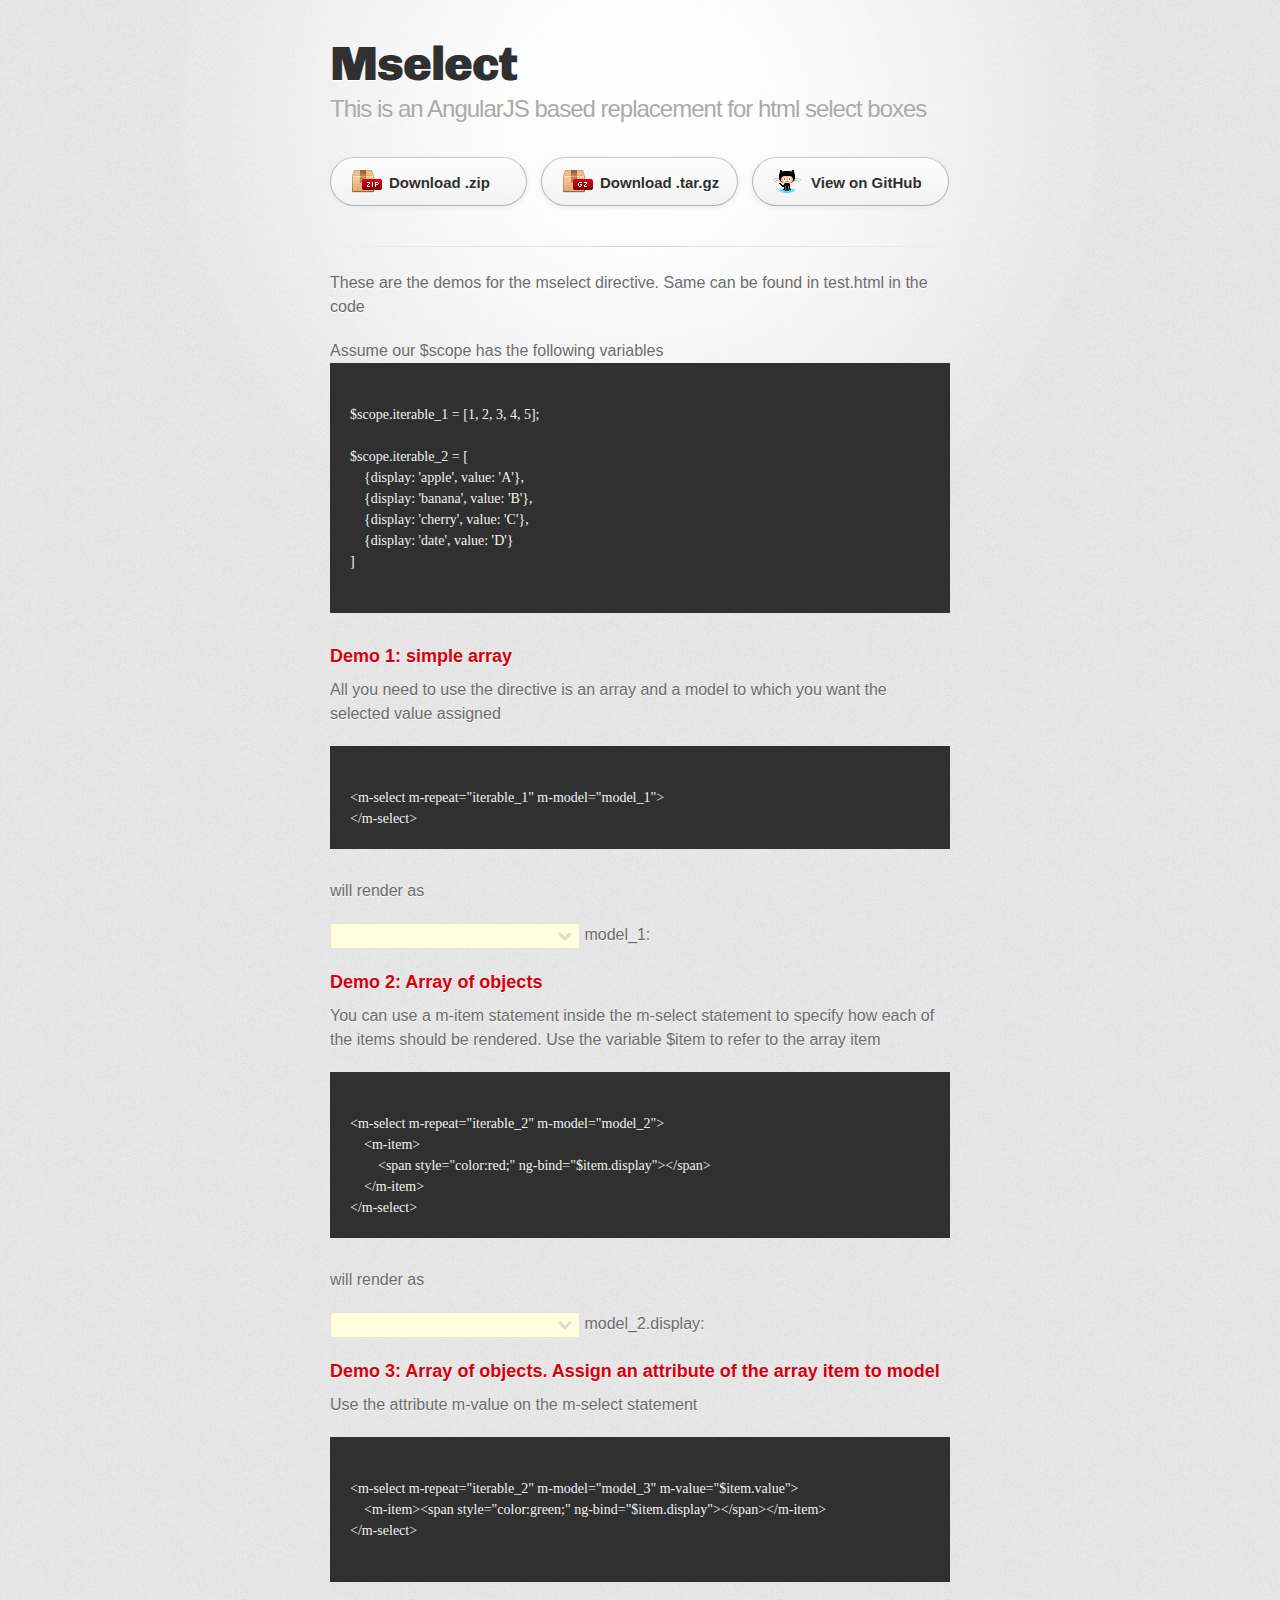
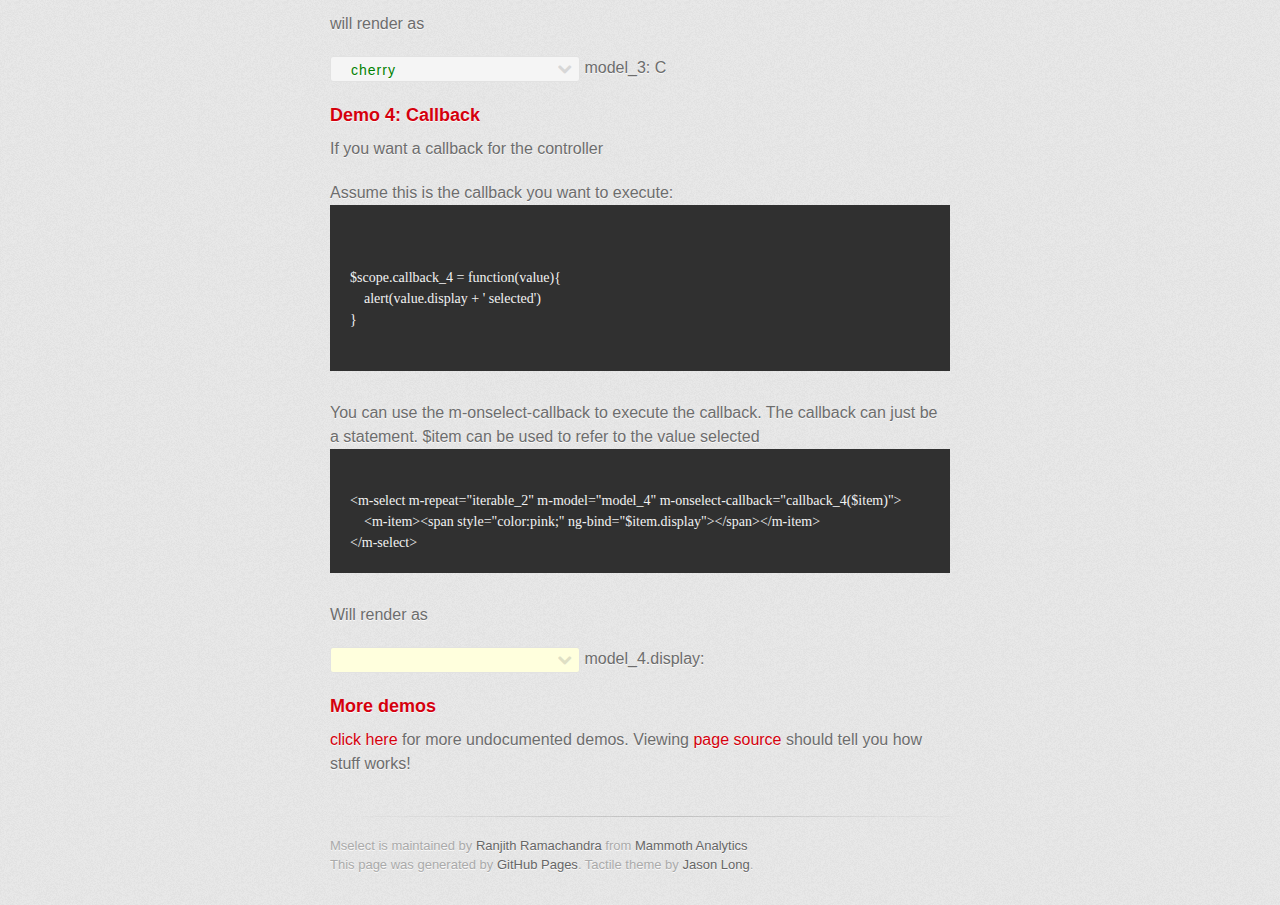
<file: index.html>
<!DOCTYPE html>
<html>
    <head>
        <meta charset='utf-8'>
        <meta http-equiv="X-UA-Compatible" content="chrome=1">
        <link href='https://fonts.googleapis.com/css?family=Chivo:900' rel='stylesheet' type='text/css'>
        <link rel="stylesheet" type="text/css" href="stylesheets/stylesheet.css" media="screen">
        <link rel="stylesheet" type="text/css" href="stylesheets/pygment_trac.css" media="screen">
        <link rel="stylesheet" type="text/css" href="stylesheets/print.css" media="print">
        <link rel="stylesheet" href="fa/style.css">
        <link rel="stylesheet" href="mselect.css">
        <!--[if lt IE 9]>
        <script src="//html5shiv.googlecode.com/svn/trunk/html5.js"></script>
        <![endif]-->
        <title>Mselect by mammoth-analytics</title>
    </head>
    <body ng-app="testApp" ng-controller="testCtrl">
        <div id="container">
            <div class="inner">
                <header>
                    <h1>Mselect</h1>
                    <h2>This is an AngularJS based replacement for html select boxes</h2>
                </header>
                <section id="downloads" class="clearfix">
                    <a href="https://github.com/mammoth-analytics/mselect/zipball/master" id="download-zip" class="button"><span>Download .zip</span></a>
                    <a href="https://github.com/mammoth-analytics/mselect/tarball/master" id="download-tar-gz" class="button"><span>Download .tar.gz</span></a>
                    <a href="https://github.com/mammoth-analytics/mselect" id="view-on-github" class="button"><span>View on GitHub</span></a>
                </section>
                <hr>
                <section id="main_content">
                    <p>These are the demos for the mselect directive. Same can be found in test.html in the code</p>
                    Assume our $scope has the following variables
                    <pre><code>
$scope.iterable_1 = [1, 2, 3, 4, 5];

$scope.iterable_2 = [
    {display: 'apple', value: 'A'},
    {display: 'banana', value: 'B'},
    {display: 'cherry', value: 'C'},
    {display: 'date', value: 'D'}
]

</code></pre>
                    <h3>Demo 1: simple array</h3>
                    <p>All you need to use the directive is an array and a model to which you want the selected value assigned</p>
                    <pre><code>
&lt;m-select m-repeat=&quot;iterable_1&quot; m-model=&quot;model_1&quot;&gt;
&lt;/m-select&gt;
</code></pre>
                    <p> will render as </p>
                    <p>
                        <span>
                            <m-select m-repeat="iterable_1" m-model="model_1">
                            </m-select>
                        </span>
                        model_1: <span ng-bind="model_1"></span>
                    </p>
                    <h3>Demo 2: Array of objects</h3>
                    <p>You can use a m-item statement inside the m-select statement to specify how each of the items should be rendered. Use the variable $item to refer to the array item</p>
                    <pre><code>
&lt;m-select m-repeat=&quot;iterable_2&quot; m-model=&quot;model_2&quot;&gt;
    &lt;m-item&gt;
        &lt;span style=&quot;color:red;&quot; ng-bind=&quot;$item.display&quot;&gt;&lt;/span&gt;
    &lt;/m-item&gt;
&lt;/m-select&gt;
</code></pre>
                    <p>will render as </p>
                    <p>
                        <m-select m-repeat="iterable_2" m-model="model_2">
                            <m-item><span style="color:red;" ng-bind="$item.display"></span></m-item>
                        </m-select>
                        model_2.display: <span ng-bind="model_2.display"></span>
                    </p>
                    <h3>
                        Demo 3: Array of objects. Assign an attribute of the array item to model
                    </h3>
                    <p> Use the attribute m-value on the m-select statement</p>
                    <pre><code>
&lt;m-select m-repeat=&quot;iterable_2&quot; m-model=&quot;model_3&quot; m-value=&quot;$item.value&quot;&gt;
    &lt;m-item&gt;&lt;span style=&quot;color:green;&quot; ng-bind=&quot;$item.display&quot;&gt;&lt;/span&gt;&lt;/m-item&gt;
&lt;/m-select&gt;
            </code></pre>
                    <p>will render as</p>
                    <p>
                        <m-select m-repeat="iterable_2" m-model="model_3" m-value="$item.value">
                            <m-item><span style="color:green;" ng-bind="$item.display"></span></m-item>
                        </m-select>
                        model_3: <span ng-bind="model_3"></span>
                    </p>
                    <h3>Demo 4: Callback</h3>
                    <p>
                        If you want a callback for the controller
                    </p>
                    Assume this is the callback you want to execute:
                    <pre><code>

$scope.callback_4 = function(value){
    alert(value.display + ' selected')
}
            </code></pre>
                    You can use the m-onselect-callback to execute the callback. The callback can just be a statement. $item can be used to refer to the value selected
                    <pre><code>
&lt;m-select m-repeat=&quot;iterable_2&quot; m-model=&quot;model_4&quot; m-onselect-callback=&quot;callback_4($item)&quot;&gt;
    &lt;m-item&gt;&lt;span style=&quot;color:pink;&quot; ng-bind=&quot;$item.display&quot;&gt;&lt;/span&gt;&lt;/m-item&gt;
&lt;/m-select&gt;
</code></pre>
                    <p> Will render as </p>
                    <p>
                        <m-select m-repeat="iterable_2" m-model="model_4" m-onselect-callback="callback_4($item)">
                            <m-item><span style="color:pink;" ng-bind="$item.display"></span></m-item>
                        </m-select>
                        model_4.display: <span ng-bind="model_4.display"></span>
                    </p>
                    <h3>More demos</h3>
                    <p><a href="test.html"> click here</a> for more undocumented demos.
                        Viewing <a href="http://www.computerhope.com/issues/ch000746.htm">page source</a> should tell
                        you how stuff works!
                    </p>
                </section>
                <footer>
                    Mselect is maintained by <a href="https://github.com/ranjith19">Ranjith Ramachandra</a> from <a href="http://mammoth.io/">Mammoth Analytics</a><br>
                    This page was generated by <a href="http://pages.github.com">GitHub Pages</a>. Tactile theme by <a href="https://twitter.com/jasonlong">Jason Long</a>.
                </footer>
            </div>
        </div>
        <script demo="text/javascript" src="jquery.js"></script>
        <script demo="text/javascript" src="angular.js"></script>
        <script demo="text/javascript" src="mselect.js"></script>
        <script demo="text/javascript" src="test.js"></script>
    </body>
</html>
</file>
<file: stylesheets/pygment_trac.css>
.highlight  { background: #ffffff; }
.highlight .c { color: #999988; font-style: italic } /* Comment */
.highlight .err { color: #a61717; background-color: #e3d2d2 } /* Error */
.highlight .k { font-weight: bold } /* Keyword */
.highlight .o { font-weight: bold } /* Operator */
.highlight .cm { color: #999988; font-style: italic } /* Comment.Multiline */
.highlight .cp { color: #999999; font-weight: bold } /* Comment.Preproc */
.highlight .c1 { color: #999988; font-style: italic } /* Comment.Single */
.highlight .cs { color: #999999; font-weight: bold; font-style: italic } /* Comment.Special */
.highlight .gd { color: #000000; background-color: #ffdddd } /* Generic.Deleted */
.highlight .gd .x { color: #000000; background-color: #ffaaaa } /* Generic.Deleted.Specific */
.highlight .ge { font-style: italic } /* Generic.Emph */
.highlight .gr { color: #aa0000 } /* Generic.Error */
.highlight .gh { color: #999999 } /* Generic.Heading */
.highlight .gi { color: #000000; background-color: #ddffdd } /* Generic.Inserted */
.highlight .gi .x { color: #000000; background-color: #aaffaa } /* Generic.Inserted.Specific */
.highlight .go { color: #888888 } /* Generic.Output */
.highlight .gp { color: #555555 } /* Generic.Prompt */
.highlight .gs { font-weight: bold } /* Generic.Strong */
.highlight .gu { color: #800080; font-weight: bold; } /* Generic.Subheading */
.highlight .gt { color: #aa0000 } /* Generic.Traceback */
.highlight .kc { font-weight: bold } /* Keyword.Constant */
.highlight .kd { font-weight: bold } /* Keyword.Declaration */
.highlight .kn { font-weight: bold } /* Keyword.Namespace */
.highlight .kp { font-weight: bold } /* Keyword.Pseudo */
.highlight .kr { font-weight: bold } /* Keyword.Reserved */
.highlight .kt { color: #445588; font-weight: bold } /* Keyword.Type */
.highlight .m { color: #009999 } /* Literal.Number */
.highlight .s { color: #d14 } /* Literal.String */
.highlight .na { color: #008080 } /* Name.Attribute */
.highlight .nb { color: #0086B3 } /* Name.Builtin */
.highlight .nc { color: #445588; font-weight: bold } /* Name.Class */
.highlight .no { color: #008080 } /* Name.Constant */
.highlight .ni { color: #800080 } /* Name.Entity */
.highlight .ne { color: #990000; font-weight: bold } /* Name.Exception */
.highlight .nf { color: #990000; font-weight: bold } /* Name.Function */
.highlight .nn { color: #555555 } /* Name.Namespace */
.highlight .nt { color: #000080 } /* Name.Tag */
.highlight .nv { color: #008080 } /* Name.Variable */
.highlight .ow { font-weight: bold } /* Operator.Word */
.highlight .w { color: #bbbbbb } /* Text.Whitespace */
.highlight .mf { color: #009999 } /* Literal.Number.Float */
.highlight .mh { color: #009999 } /* Literal.Number.Hex */
.highlight .mi { color: #009999 } /* Literal.Number.Integer */
.highlight .mo { color: #009999 } /* Literal.Number.Oct */
.highlight .sb { color: #d14 } /* Literal.String.Backtick */
.highlight .sc { color: #d14 } /* Literal.String.Char */
.highlight .sd { color: #d14 } /* Literal.String.Doc */
.highlight .s2 { color: #d14 } /* Literal.String.Double */
.highlight .se { color: #d14 } /* Literal.String.Escape */
.highlight .sh { color: #d14 } /* Literal.String.Heredoc */
.highlight .si { color: #d14 } /* Literal.String.Interpol */
.highlight .sx { color: #d14 } /* Literal.String.Other */
.highlight .sr { color: #009926 } /* Literal.String.Regex */
.highlight .s1 { color: #d14 } /* Literal.String.Single */
.highlight .ss { color: #990073 } /* Literal.String.Symbol */
.highlight .bp { color: #999999 } /* Name.Builtin.Pseudo */
.highlight .vc { color: #008080 } /* Name.Variable.Class */
.highlight .vg { color: #008080 } /* Name.Variable.Global */
.highlight .vi { color: #008080 } /* Name.Variable.Instance */
.highlight .il { color: #009999 } /* Literal.Number.Integer.Long */

.type-csharp .highlight .k { color: #0000FF }
.type-csharp .highlight .kt { color: #0000FF }
.type-csharp .highlight .nf { color: #000000; font-weight: normal }
.type-csharp .highlight .nc { color: #2B91AF }
.type-csharp .highlight .nn { color: #000000 }
.type-csharp .highlight .s { color: #A31515 }
.type-csharp .highlight .sc { color: #A31515 }
</file>
<file: stylesheets/print.css>
html, body, div, span, applet, object, iframe,
h1, h2, h3, h4, h5, h6, p, blockquote, pre,
a, abbr, acronym, address, big, cite, code,
del, dfn, em, img, ins, kbd, q, s, samp,
small, strike, strong, sub, sup, tt, var,
b, u, i, center,
dl, dt, dd, ol, ul, li,
fieldset, form, label, legend,
table, caption, tbody, tfoot, thead, tr, th, td,
article, aside, canvas, details, embed, 
figure, figcaption, footer, header, hgroup, 
menu, nav, output, ruby, section, summary,
time, mark, audio, video {
  margin: 0;
  padding: 0;
  border: 0;
  font-size: 100%;
  font: inherit;
  vertical-align: baseline;
}
/* HTML5 display-role reset for older browsers */
article, aside, details, figcaption, figure, 
footer, header, hgroup, menu, nav, section {
  display: block;
}
body {
  line-height: 1;
}
ol, ul {
  list-style: none;
}
blockquote, q {
  quotes: none;
}
blockquote:before, blockquote:after,
q:before, q:after {
  content: '';
  content: none;
}
table {
  border-collapse: collapse;
  border-spacing: 0;
}
body {
  font-size: 13px;
  line-height: 1.5; 
  font-family: 'Helvetica Neue', Helvetica, Arial, serif;
  color: #000;
}

a {
  color: #d5000d;
  font-weight: bold;
}

header {
  padding-top: 35px;
  padding-bottom: 10px;
}

header h1 {
  font-weight: bold;
  letter-spacing: -1px;
  font-size: 48px;
  color: #303030;
  line-height: 1.2;
}

header h2 {
  letter-spacing: -1px;
  font-size: 24px;
  color: #aaa;
  font-weight: normal;
  line-height: 1.3;
}
#downloads {
  display: none;
}
#main_content {
  padding-top: 20px;
}

code, pre {
  font-family: Monaco, "Bitstream Vera Sans Mono", "Lucida Console", Terminal;
  color: #222;
  margin-bottom: 30px;
  font-size: 12px;
}

code {
  padding: 0 3px;
}

pre {
  border: solid 1px #ddd;
  padding: 20px;
  overflow: auto;
}
pre code {
  padding: 0;
}

ul, ol, dl {
  margin-bottom: 20px;
}


/* COMMON STYLES */

table {
  width: 100%;
  border: 1px solid #ebebeb;
}

th {
  font-weight: 500;
}

td {
  border: 1px solid #ebebeb;
  text-align: center; 
  font-weight: 300;
}

form {
  background: #f2f2f2;
  padding: 20px;
  
}


/* GENERAL ELEMENT TYPE STYLES */

h1 {
  font-size: 2.8em;
} 

h2 {
  font-size: 22px;
  font-weight: bold;
  color: #303030;
  margin-bottom: 8px;
} 

h3 {
  color: #d5000d;
  font-size: 18px;
  font-weight: bold;
  margin-bottom: 8px;
} 
 
h4 {
  font-size: 16px;
  color: #303030;
  font-weight: bold;
} 

h5 {
  font-size: 1em;
  color: #303030;
} 

h6 {
  font-size: .8em;
  color: #303030;
} 

p {
  font-weight: 300;
  margin-bottom: 20px;
}
 
a {
  text-decoration: none;
}

p a {
  font-weight: 400;
}

blockquote {
  font-size: 1.6em;
  border-left: 10px solid #e9e9e9;
  margin-bottom: 20px;
  padding: 0 0 0 30px;
}

ul li {
  list-style: disc inside;
  padding-left: 20px;
}

ol li {
  list-style: decimal inside;
  padding-left: 3px;
}

dl dd {
  font-style: italic;
  font-weight: 100;
}

footer {
  margin-top: 40px;
  padding-top: 20px;
  padding-bottom: 30px;
  font-size: 13px;
  color: #aaa;
}

footer a {
  color: #666;
}

/* MISC */
.clearfix:after {
  clear: both;
  content: '.';
  display: block;
  visibility: hidden;
  height: 0;
}

.clearfix {display: inline-block;}
* html .clearfix {height: 1%;}
.clearfix {display: block;}
</file>
<file: mselect.css>
.fa-chevron-down:before {
    content: "\f078";
}

.fa-chevron-up:before {
    content: "\f078";
}

.mselect {
    font-size: 0px !important;
    min-width: 250px;
    max-width: 350px;
    position: relative;
    color: #666;
    display: inline-block;
    vertical-align: middle;
}

.mselect.mselectabsolute {
    position: absolute;
}
.mselect.relplaceholder {
    z-index: -1;
    opacity: 0;
    pointer-events: none;
}

.mselect.small {
    min-width: 20px;
}

.mselect .ms_selected {
    border-radius: 3px;
    border: 1px solid #e2e2e2;
    background: #f5f5f5;
    padding: 3px 20px;
    padding-right: 30px;
    position: relative;
    word-break: break-all;
    word-wrap: break-word;

    font-size: 14px;
    letter-spacing: 1px;
    overflow: hidden;
    max-height: 18px;
    min-height: 18px;
}

.mselect.dark .ms_selected {
    background: #444;
    color: #ccc;
    border: none;
}

.mselect.large .ms_selected {
    padding: 5px 15px;
    padding-right: 35px;
}

.mselect.small .ms_selected {
    min-height: 12px;
    font-size: 12px;
    padding: 2px 15px;
    padding-right: 25px;
}

.mselect.lesspadding .ms_selected {
    padding: 2px 5px;
    padding-right: 20px;
}

.mselect .ms_selected.highlight {
    background: #ffffdd;
}

.mselect.multi .ms_selected {
    max-height: 150px;
    overflow: auto;
}

.mselect .ms_selected.unselected {
    color: #ccc;
    letter-spacing: 1px;
    font-size: 13px;
    text-align: center;
    text-shadow: 0px 1px 1px #fff;
}

.mselect .ms_selected .li {
    position: relative;
    padding: 0px 15px;
    display: block;
    border-radius: 5px;
    text-align: left;
    display: table;
    margin: 0px auto;
}

.mselect.large .ms_selected .li {
    padding: 2px 30px;
}

.mselect.multi .ms_selected .li {
    background: #fff;
    margin-bottom: 2px;
    margin-top: 2px;
    padding: 1px 30px;
    border: 1px solid #e2e2e2;
}


.mselect .ms_button {
    position: absolute;
    right: 5px;
    top: 4px;
    font-size: 0px;
    padding: 1px 4px;
    padding-right: 3px;
    border-radius: 4px;
    cursor: pointer;
    opacity: .2;
    -webkit-transition: all .3s ease-in-out;
    -moz-transition: all .3s ease-in-out;
    -o-transition: all .3s ease-in-out;
    -ms-transition: all .3s ease-in-out;
    transition: all .3s ease-in-out;
}

.mselect:hover > .ms_button {
    opacity: 1;
}

.mselect.large .ms_button {
    padding: 3px 8px;
    padding-right: 7px;
}

.mselect.small .ms_button {
    padding: 1px 5px;
    padding-right: 7px;
    right: 5px;
}

.mselect .ms_button i {
    font-size: 15px;
    letter-spacing: 0px;
}

.mselect.small .ms_button i {
    font-size: 12px;
}

.mselect .ms_button,
.mselect .ms_button i {
    -webkit-transition: all .1s ease-in-out;
    -moz-transition: all .1s ease-in-out;
    -o-transition: all .1s ease-in-out;
    -ms-transition: all .1s ease-in-out;
    transition: all .1s ease-in-out;
}

.mselect .ms_button:hover {
    background: #fff;
}

.mselect .ms_button:hover > i {
    color: #CC6600;
}

.mselect.dark .ms_button {
    color: #fff;
}

.mselect.dark .ms_button:hover {
    background: #ccc;
}

.mselect.dark .ms_button:hover > i {
    color: #CC6600;
}

.mselect .ms_selection {
    position: absolute;
    top: 27px;
    right: 0px;
    background: #fdfdfd;
    border-radius: 3px;
    border: 1px solid #e2e2e2;
    width: 100%;
    padding: 5px;
    -moz-box-sizing: border-box;
    -webkit-box-sizing: border-box;
    -ms-box-sizing: border-box;
    box-sizing: border-box;
    -webkit-transition: all .2s ease-in-out;
    -moz-transition: all .2s ease-in-out;
    -o-transition: all .2s ease-in-out;
    -ms-transition: all .2s ease-in-out;
    transition: all .2s ease-in-out;

    z-index: -11;
    opacity: 0;
}

.mselect.large .ms_selection {
    top: 30px;
}

.mselect.small .ms_selection {
    top: 23px;
}

.mselect.multi .ms_selection {
    padding-bottom: 35px;
}

.mselect.reverse .ms_selection {
    top: auto;
    bottom: 27px;
}

.mselect.reverse.large .ms_selection {
    bottom: 30px;
    top: auto;
}

.mselect .ms_selection .multitext {
    -moz-box-sizing: border-box;
    -webkit-box-sizing: border-box;
    -ms-box-sizing: border-box;
    box-sizing: border-box;
    position: inherit;
    left: 0px;
    right: 0px;
    bottom: 0px;
    height: 35px;
    font-size: 13px;
    color: #ccc;
    letter-spacing: 1px;
    padding: 10px;
    border-top: 1px solid #e2e2e2;
}

.mselect .ms_selection .multitext button {
    position: absolute;
    right: 10px;
    top: 4px;
    padding: 4px 20px;
}

.mselect .ms_selection ul {
    overflow: auto;
    max-height: 130px;
    padding: 0px;
    margin: 0px;
}

.mselect .ms_selection li {
    cursor: pointer;
    list-style: none;
    padding: 2px 20px;
    margin-bottom: 3px;
    -webkit-transition: all .1s ease-in-out;
    -moz-transition: all .1s ease-in-out;
    -o-transition: all .1s ease-in-out;
    -ms-transition: all .1s ease-in-out;
    transition: all .1s ease-in-out;
    border-radius: 3px;
    border: 1px solid transparent;
    word-wrap: break-word;
    word-break: break-all;
    font-size: 13px;
    letter-spacing: 1px;
    position: relative;
    text-align: center;
}

.mselect.small .ms_selection li {
    padding: 1px 10px;
    padding-left: 28px;
}

.mselect.lesspadding .ms_selection li {
    padding: 2px 5px;
}


.mselect .ms_selection li:hover {
    background: #fff;
    border-color: #e2e2e2;
    color: #006666;
}

.mselect .ms_selection li:active {
    background: #fffffd;
    color: #222;
}

.mselect .ms_selection li.selected {
    background: #777;
    color: #fff;
}

.mselect .ms_selection li.blank:after {
    content: 'None';
    font-style: italic;
    color: #ccc;
}

.mselect .ms_selection li.unselectable {
    color: #999;
}

.mselect .ms_selection li.unselectable:hover {
    background: transparent;
    border-color: transparent;
    color: #999;
    cursor: default;
}

.mselect .ms_selection li.indent {
    padding-left: 50px;
}

.ms_hiddencb[type=checkbox] {
    display: none;
}

.ms_hiddencb[type=checkbox]:checked ~ .ms_selection {
    z-index: 100000000;
    opacity: 1;
}

.ms_hiddencb[type=checkbox]:checked ~ .ms_button {
    background: #fff;
    -ms-transform: rotate(180deg); /* IE 9 */
    -webkit-transform: rotate(180deg); /* Chrome, Safari, Opera */
    transform: rotate(180deg);
}

.ms_hiddencb[type=checkbox]:checked ~ .ms_button i {
}
</file>
<file: stylesheets/stylesheet.css>
/* http://meyerweb.com/eric/tools/css/reset/ 
   v2.0 | 20110126
   License: none (public domain)
*/
html, body, div, span, applet, object, iframe,
h1, h2, h3, h4, h5, h6, p, blockquote, pre,
a, abbr, acronym, address, big, cite, code,
del, dfn, em, img, ins, kbd, q, s, samp,
small, strike, strong, sub, sup, tt, var,
b, u, i, center,
dl, dt, dd, ol, ul, li,
fieldset, form, label, legend,
table, caption, tbody, tfoot, thead, tr, th, td,
article, aside, canvas, details, embed, 
figure, figcaption, footer, header, hgroup, 
menu, nav, output, ruby, section, summary,
time, mark, audio, video {
	margin: 0;
	padding: 0;
	border: 0;
	font-size: 100%;
	font: inherit;
	vertical-align: baseline;
}
/* HTML5 display-role reset for older browsers */
article, aside, details, figcaption, figure, 
footer, header, hgroup, menu, nav, section {
	display: block;
}
body {
	line-height: 1;
}
ol, ul {
	list-style: none;
}
blockquote, q {
	quotes: none;
}
blockquote:before, blockquote:after,
q:before, q:after {
	content: '';
	content: none;
}
table {
	border-collapse: collapse;
	border-spacing: 0;
}

/* LAYOUT STYLES */
body {
  font-size: 1em;
  line-height: 1.5; 
  background: #e7e7e7 url(../images/body-bg.png) 0 0 repeat;
  font-family: 'Helvetica Neue', Helvetica, Arial, serif;
  text-shadow: 0 1px 0 rgba(255, 255, 255, 0.8);
  color: #6d6d6d;
}

a {
  color: #d5000d;
}
a:hover {
  color: #c5000c;
}

header {
  padding-top: 35px;
  padding-bottom: 25px;
}

header h1 {
  font-family: 'Chivo', 'Helvetica Neue', Helvetica, Arial, serif; font-weight: 900;
  letter-spacing: -1px;
  font-size: 48px;
  color: #303030;
  line-height: 1.2;
}

header h2 {
  letter-spacing: -1px;
  font-size: 24px;
  color: #aaa;
  font-weight: normal;
  line-height: 1.3;
}

#container {
  background: transparent url(../images/highlight-bg.jpg) 50% 0 no-repeat;
  min-height: 595px;
}

.inner {
  width: 620px;
  margin: 0 auto;
}

#container .inner img {
  max-width: 100%;
}

#downloads {
  margin-bottom: 40px;
}

a.button {
  -moz-border-radius: 30px;
  -webkit-border-radius: 30px;                     
  border-radius: 30px;
  border-top: solid 1px #cbcbcb;
  border-left: solid 1px #b7b7b7;
  border-right: solid 1px #b7b7b7;
  border-bottom: solid 1px #b3b3b3;
  color: #303030;
  line-height: 25px;
  font-weight: bold;
  font-size: 15px;
  padding: 12px 8px 12px 8px;
  display: block;
  float: left;
  width: 179px;
  margin-right: 14px;  
  background: #fdfdfd; /* Old browsers */
  background: -moz-linear-gradient(top,  #fdfdfd 0%, #f2f2f2 100%); /* FF3.6+ */
  background: -webkit-gradient(linear, left top, left bottom, color-stop(0%,#fdfdfd), color-stop(100%,#f2f2f2)); /* Chrome,Safari4+ */
  background: -webkit-linear-gradient(top,  #fdfdfd 0%,#f2f2f2 100%); /* Chrome10+,Safari5.1+ */
  background: -o-linear-gradient(top,  #fdfdfd 0%,#f2f2f2 100%); /* Opera 11.10+ */
  background: -ms-linear-gradient(top,  #fdfdfd 0%,#f2f2f2 100%); /* IE10+ */
  background: linear-gradient(top,  #fdfdfd 0%,#f2f2f2 100%); /* W3C */
  filter: progid:DXImageTransform.Microsoft.gradient( startColorstr='#fdfdfd', endColorstr='#f2f2f2',GradientType=0 ); /* IE6-9 */
  -webkit-box-shadow: 10px 10px 5px #888;
  -moz-box-shadow: 10px 10px 5px #888;
  box-shadow: 0px 1px 5px #e8e8e8;
}
a.button:hover {
  border-top: solid 1px #b7b7b7;
  border-left: solid 1px #b3b3b3;
  border-right: solid 1px #b3b3b3;
  border-bottom: solid 1px #b3b3b3;
  background: #fafafa; /* Old browsers */
  background: -moz-linear-gradient(top,  #fdfdfd 0%, #f6f6f6 100%); /* FF3.6+ */
  background: -webkit-gradient(linear, left top, left bottom, color-stop(0%,#fdfdfd), color-stop(100%,#f6f6f6)); /* Chrome,Safari4+ */
  background: -webkit-linear-gradient(top,  #fdfdfd 0%,#f6f6f6 100%); /* Chrome10+,Safari5.1+ */
  background: -o-linear-gradient(top,  #fdfdfd 0%,#f6f6f6 100%); /* Opera 11.10+ */
  background: -ms-linear-gradient(top,  #fdfdfd 0%,#f6f6f6 100%); /* IE10+ */
  background: linear-gradient(top,  #fdfdfd 0%,#f6f6f6, 100%); /* W3C */
  filter: progid:DXImageTransform.Microsoft.gradient( startColorstr='#fdfdfd', endColorstr='#f6f6f6',GradientType=0 ); /* IE6-9 */
}

a.button span {
  padding-left: 50px;
  display: block;
  height: 23px;
}

#download-zip span {
  background: transparent url(../images/zip-icon.png) 12px 50% no-repeat;
}
#download-tar-gz span {
  background: transparent url(../images/tar-gz-icon.png) 12px 50% no-repeat;
}
#view-on-github span {
  background: transparent url(../images/octocat-icon.png) 12px 50% no-repeat;
}
#view-on-github {
  margin-right: 0;
}

code, pre {
  font-family: Monaco, "Bitstream Vera Sans Mono", "Lucida Console", Terminal;
  color: #222;
  margin-bottom: 30px;
  font-size: 14px;
}

code {
  background-color: #f2f2f2;
  border: solid 1px #ddd;
  padding: 0 3px;
}

pre {
  padding: 20px;
  background: #303030;
  color: #f2f2f2;
  text-shadow: none;
  overflow: auto;
}
pre code {
  color: #f2f2f2;
  background-color: #303030;
  border: none;
  padding: 0;
}

ul, ol, dl {
  margin-bottom: 20px;
}


/* COMMON STYLES */

hr {
  height: 1px;
  line-height: 1px;
  margin-top: 1em;
  padding-bottom: 1em;
  border: none;
  background: transparent url('../images/hr.png') 50% 0 no-repeat;
}

strong {
  font-weight: bold;
}

em {
  font-style: italic;
}

table {
  width: 100%;
  border: 1px solid #ebebeb;
}

th {
  font-weight: 500;
}

td {
  border: 1px solid #ebebeb;
  text-align: center; 
  font-weight: 300;
}

form {
  background: #f2f2f2;
  padding: 20px;
  
}


/* GENERAL ELEMENT TYPE STYLES */

h1 {
  font-size: 32px;
} 

h2 {
  font-size: 22px;
  font-weight: bold;
  color: #303030;
  margin-bottom: 8px;
} 

h3 {
  color: #d5000d;
  font-size: 18px;
  font-weight: bold;
  margin-bottom: 8px;
} 
 
h4 {
  font-size: 16px;
  color: #303030;
  font-weight: bold;
} 

h5 {
  font-size: 1em;
  color: #303030;
} 

h6 {
  font-size: .8em;
  color: #303030;
} 

p {
  font-weight: 300;
  margin-bottom: 20px;
}
 
a {
  text-decoration: none;
}

p a {
  font-weight: 400;
}

blockquote {
  font-size: 1.6em;
  border-left: 10px solid #e9e9e9;
  margin-bottom: 20px;
  padding: 0 0 0 30px;
}

ul li {
  list-style: disc inside;
  padding-left: 20px;
}

ol li {
  list-style: decimal inside;
  padding-left: 3px;
}

dl dt {
  color: #303030;
}

footer {
  background: transparent url('../images/hr.png') 0 0 no-repeat;
  margin-top: 40px;
  padding-top: 20px;
  padding-bottom: 30px;
  font-size: 13px;
  color: #aaa;
}

footer a {
  color: #666;
}
footer a:hover {
  color: #444;
}

/* MISC */
.clearfix:after {
  clear: both;
  content: '.';
  display: block;
  visibility: hidden;
  height: 0;
}

.clearfix {display: inline-block;}
* html .clearfix {height: 1%;}
.clearfix {display: block;}

/* #Media Queries
================================================== */

/* Smaller than standard 960 (devices and browsers) */
@media only screen and (max-width: 959px) {}

/* Tablet Portrait size to standard 960 (devices and browsers) */
@media only screen and (min-width: 768px) and (max-width: 959px) {}

/* All Mobile Sizes (devices and browser) */
@media only screen and (max-width: 767px) {
  header {
    padding-top: 10px;
    padding-bottom: 10px;
  }
  #downloads {
    margin-bottom: 25px;
  }
  #download-zip, #download-tar-gz {
    display: none;
  }
  .inner {
    width: 94%;
    margin: 0 auto;
  }
}

/* Mobile Landscape Size to Tablet Portrait (devices and browsers) */
@media only screen and (min-width: 480px) and (max-width: 767px) {}

/* Mobile Portrait Size to Mobile Landscape Size (devices and browsers) */
@media only screen and (max-width: 479px) {}
</file>
<file: fa/style.css>
/*!
 *  Font Awesome 4.0.3 by @davegandy - http://fontawesome.io - @fontawesome
 *  License - http://fontawesome.io/license (Font: SIL OFL 1.1, CSS: MIT License)
 */
/* FONT PATH
 * -------------------------- */
@font-face {
  font-family: 'FontAwesome';
  src: url('fonts/fontawesome-webfont.eot?v=4.0.3');
  src: url('fonts/fontawesome-webfont.eot?#iefix&v=4.0.3') format('embedded-opentype'), url('fonts/fontawesome-webfont.woff?v=4.0.3') format('woff'), url('fonts/fontawesome-webfont.ttf?v=4.0.3') format('truetype'), url('fonts/fontawesome-webfont.svg?v=4.0.3#fontawesomeregular') format('svg');
  font-weight: normal;
  font-style: normal;
}
.fa {
  display: inline-block;
  font-family: FontAwesome;
  font-style: normal;
  font-weight: normal;
  line-height: 1;
  -webkit-font-smoothing: antialiased;
  -moz-osx-font-smoothing: grayscale;
}
/* makes the font 33% larger relative to the icon container */
.fa-lg {
  font-size: 1.3333333333333333em;
  line-height: 0.75em;
  vertical-align: -15%;
}
.fa-2x {
  font-size: 2em;
}
.fa-3x {
  font-size: 3em;
}
.fa-4x {
  font-size: 4em;
}
.fa-5x {
  font-size: 5em;
}
.fa-fw {
  width: 1.2857142857142858em;
  text-align: center;
}
.fa-ul {
  padding-left: 0;
  margin-left: 2.142857142857143em;
  list-style-type: none;
}
.fa-ul > li {
  position: relative;
}
.fa-li {
  position: absolute;
  left: -2.142857142857143em;
  width: 2.142857142857143em;
  top: 0.14285714285714285em;
  text-align: center;
}
.fa-li.fa-lg {
  left: -1.8571428571428572em;
}
.fa-border {
  padding: .2em .25em .15em;
  border: solid 0.08em #eeeeee;
  border-radius: .1em;
}
.pull-right {
  float: right;
}
.pull-left {
  float: left;
}
.fa.pull-left {
  margin-right: .3em;
}
.fa.pull-right {
  margin-left: .3em;
}
.fa-spin {
  -webkit-animation: spin 2s infinite linear;
  -moz-animation: spin 2s infinite linear;
  -o-animation: spin 2s infinite linear;
  animation: spin 2s infinite linear;
}
@-moz-keyframes spin {
  0% {
    -moz-transform: rotate(0deg);
  }
  100% {
    -moz-transform: rotate(359deg);
  }
}
@-webkit-keyframes spin {
  0% {
    -webkit-transform: rotate(0deg);
  }
  100% {
    -webkit-transform: rotate(359deg);
  }
}
@-o-keyframes spin {
  0% {
    -o-transform: rotate(0deg);
  }
  100% {
    -o-transform: rotate(359deg);
  }
}
@-ms-keyframes spin {
  0% {
    -ms-transform: rotate(0deg);
  }
  100% {
    -ms-transform: rotate(359deg);
  }
}
@keyframes spin {
  0% {
    transform: rotate(0deg);
  }
  100% {
    transform: rotate(359deg);
  }
}
.fa-rotate-90 {
  filter: progid:DXImageTransform.Microsoft.BasicImage(rotation=1);
  -webkit-transform: rotate(90deg);
  -moz-transform: rotate(90deg);
  -ms-transform: rotate(90deg);
  -o-transform: rotate(90deg);
  transform: rotate(90deg);
}
.fa-rotate-180 {
  filter: progid:DXImageTransform.Microsoft.BasicImage(rotation=2);
  -webkit-transform: rotate(180deg);
  -moz-transform: rotate(180deg);
  -ms-transform: rotate(180deg);
  -o-transform: rotate(180deg);
  transform: rotate(180deg);
}
.fa-rotate-270 {
  filter: progid:DXImageTransform.Microsoft.BasicImage(rotation=3);
  -webkit-transform: rotate(270deg);
  -moz-transform: rotate(270deg);
  -ms-transform: rotate(270deg);
  -o-transform: rotate(270deg);
  transform: rotate(270deg);
}
.fa-flip-horizontal {
  filter: progid:DXImageTransform.Microsoft.BasicImage(rotation=0, mirror=1);
  -webkit-transform: scale(-1, 1);
  -moz-transform: scale(-1, 1);
  -ms-transform: scale(-1, 1);
  -o-transform: scale(-1, 1);
  transform: scale(-1, 1);
}
.fa-flip-vertical {
  filter: progid:DXImageTransform.Microsoft.BasicImage(rotation=2, mirror=1);
  -webkit-transform: scale(1, -1);
  -moz-transform: scale(1, -1);
  -ms-transform: scale(1, -1);
  -o-transform: scale(1, -1);
  transform: scale(1, -1);
}
.fa-stack {
  position: relative;
  display: inline-block;
  width: 2em;
  height: 2em;
  line-height: 2em;
  vertical-align: middle;
}
.fa-stack-1x,
.fa-stack-2x {
  position: absolute;
  left: 0;
  width: 100%;
  text-align: center;
}
.fa-stack-1x {
  line-height: inherit;
}
.fa-stack-2x {
  font-size: 2em;
}
.fa-inverse {
  color: #ffffff;
}
/* Font Awesome uses the Unicode Private Use Area (PUA) to ensure screen
   readers do not read off random characters that represent icons */
.fa-glass:before {
  content: "\f000";
}
.fa-music:before {
  content: "\f001";
}
.fa-search:before {
  content: "\f002";
}
.fa-envelope-o:before {
  content: "\f003";
}
.fa-heart:before {
  content: "\f004";
}
.fa-star:before {
  content: "\f005";
}
.fa-star-o:before {
  content: "\f006";
}
.fa-user:before {
  content: "\f007";
}
.fa-film:before {
  content: "\f008";
}
.fa-th-large:before {
  content: "\f009";
}
.fa-th:before {
  content: "\f00a";
}
.fa-th-list:before {
  content: "\f00b";
}
.fa-check:before {
  content: "\f00c";
}
.fa-times:before {
  content: "\f00d";
}
.fa-search-plus:before {
  content: "\f00e";
}
.fa-search-minus:before {
  content: "\f010";
}
.fa-power-off:before {
  content: "\f011";
}
.fa-signal:before {
  content: "\f012";
}
.fa-gear:before,
.fa-cog:before {
  content: "\f013";
}
.fa-trash-o:before {
  content: "\f014";
}
.fa-home:before {
  content: "\f015";
}
.fa-file-o:before {
  content: "\f016";
}
.fa-clock-o:before {
  content: "\f017";
}
.fa-road:before {
  content: "\f018";
}
.fa-download:before {
  content: "\f019";
}
.fa-arrow-circle-o-down:before {
  content: "\f01a";
}
.fa-arrow-circle-o-up:before {
  content: "\f01b";
}
.fa-inbox:before {
  content: "\f01c";
}
.fa-play-circle-o:before {
  content: "\f01d";
}
.fa-rotate-right:before,
.fa-repeat:before {
  content: "\f01e";
}
.fa-refresh:before {
  content: "\f021";
}
.fa-list-alt:before {
  content: "\f022";
}
.fa-lock:before {
  content: "\f023";
}
.fa-flag:before {
  content: "\f024";
}
.fa-headphones:before {
  content: "\f025";
}
.fa-volume-off:before {
  content: "\f026";
}
.fa-volume-down:before {
  content: "\f027";
}
.fa-volume-up:before {
  content: "\f028";
}
.fa-qrcode:before {
  content: "\f029";
}
.fa-barcode:before {
  content: "\f02a";
}
.fa-tag:before {
  content: "\f02b";
}
.fa-tags:before {
  content: "\f02c";
}
.fa-book:before {
  content: "\f02d";
}
.fa-bookmark:before {
  content: "\f02e";
}
.fa-print:before {
  content: "\f02f";
}
.fa-camera:before {
  content: "\f030";
}
.fa-font:before {
  content: "\f031";
}
.fa-bold:before {
  content: "\f032";
}
.fa-italic:before {
  content: "\f033";
}
.fa-text-height:before {
  content: "\f034";
}
.fa-text-width:before {
  content: "\f035";
}
.fa-align-left:before {
  content: "\f036";
}
.fa-align-center:before {
  content: "\f037";
}
.fa-align-right:before {
  content: "\f038";
}
.fa-align-justify:before {
  content: "\f039";
}
.fa-list:before {
  content: "\f03a";
}
.fa-dedent:before,
.fa-outdent:before {
  content: "\f03b";
}
.fa-indent:before {
  content: "\f03c";
}
.fa-video-camera:before {
  content: "\f03d";
}
.fa-picture-o:before {
  content: "\f03e";
}
.fa-pencil:before {
  content: "\f040";
}
.fa-map-marker:before {
  content: "\f041";
}
.fa-adjust:before {
  content: "\f042";
}
.fa-tint:before {
  content: "\f043";
}
.fa-edit:before,
.fa-pencil-square-o:before {
  content: "\f044";
}
.fa-share-square-o:before {
  content: "\f045";
}
.fa-check-square-o:before {
  content: "\f046";
}
.fa-arrows:before {
  content: "\f047";
}
.fa-step-backward:before {
  content: "\f048";
}
.fa-fast-backward:before {
  content: "\f049";
}
.fa-backward:before {
  content: "\f04a";
}
.fa-play:before {
  content: "\f04b";
}
.fa-pause:before {
  content: "\f04c";
}
.fa-stop:before {
  content: "\f04d";
}
.fa-forward:before {
  content: "\f04e";
}
.fa-fast-forward:before {
  content: "\f050";
}
.fa-step-forward:before {
  content: "\f051";
}
.fa-eject:before {
  content: "\f052";
}
.fa-chevron-left:before {
  content: "\f053";
}
.fa-chevron-right:before {
  content: "\f054";
}
.fa-plus-circle:before {
  content: "\f055";
}
.fa-minus-circle:before {
  content: "\f056";
}
.fa-times-circle:before {
  content: "\f057";
}
.fa-check-circle:before {
  content: "\f058";
}
.fa-question-circle:before {
  content: "\f059";
}
.fa-info-circle:before {
  content: "\f05a";
}
.fa-crosshairs:before {
  content: "\f05b";
}
.fa-times-circle-o:before {
  content: "\f05c";
}
.fa-check-circle-o:before {
  content: "\f05d";
}
.fa-ban:before {
  content: "\f05e";
}
.fa-arrow-left:before {
  content: "\f060";
}
.fa-arrow-right:before {
  content: "\f061";
}
.fa-arrow-up:before {
  content: "\f062";
}
.fa-arrow-down:before {
  content: "\f063";
}
.fa-mail-forward:before,
.fa-share:before {
  content: "\f064";
}
.fa-expand:before {
  content: "\f065";
}
.fa-compress:before {
  content: "\f066";
}
.fa-plus:before {
  content: "\f067";
}
.fa-minus:before {
  content: "\f068";
}
.fa-asterisk:before {
  content: "\f069";
}
.fa-exclamation-circle:before {
  content: "\f06a";
}
.fa-gift:before {
  content: "\f06b";
}
.fa-leaf:before {
  content: "\f06c";
}
.fa-fire:before {
  content: "\f06d";
}
.fa-eye:before {
  content: "\f06e";
}
.fa-eye-slash:before {
  content: "\f070";
}
.fa-warning:before,
.fa-exclamation-triangle:before {
  content: "\f071";
}
.fa-plane:before {
  content: "\f072";
}
.fa-calendar:before {
  content: "\f073";
}
.fa-random:before {
  content: "\f074";
}
.fa-comment:before {
  content: "\f075";
}
.fa-magnet:before {
  content: "\f076";
}
.fa-chevron-up:before {
  content: "\f077";
}
.fa-chevron-down:before {
  content: "\f078";
}
.fa-retweet:before {
  content: "\f079";
}
.fa-shopping-cart:before {
  content: "\f07a";
}
.fa-folder:before {
  content: "\f07b";
}
.fa-folder-open:before {
  content: "\f07c";
}
.fa-arrows-v:before {
  content: "\f07d";
}
.fa-arrows-h:before {
  content: "\f07e";
}
.fa-bar-chart-o:before {
  content: "\f080";
}
.fa-twitter-square:before {
  content: "\f081";
}
.fa-facebook-square:before {
  content: "\f082";
}
.fa-camera-retro:before {
  content: "\f083";
}
.fa-key:before {
  content: "\f084";
}
.fa-gears:before,
.fa-cogs:before {
  content: "\f085";
}
.fa-comments:before {
  content: "\f086";
}
.fa-thumbs-o-up:before {
  content: "\f087";
}
.fa-thumbs-o-down:before {
  content: "\f088";
}
.fa-star-half:before {
  content: "\f089";
}
.fa-heart-o:before {
  content: "\f08a";
}
.fa-sign-out:before {
  content: "\f08b";
}
.fa-linkedin-square:before {
  content: "\f08c";
}
.fa-thumb-tack:before {
  content: "\f08d";
}
.fa-external-link:before {
  content: "\f08e";
}
.fa-sign-in:before {
  content: "\f090";
}
.fa-trophy:before {
  content: "\f091";
}
.fa-github-square:before {
  content: "\f092";
}
.fa-upload:before {
  content: "\f093";
}
.fa-lemon-o:before {
  content: "\f094";
}
.fa-phone:before {
  content: "\f095";
}
.fa-square-o:before {
  content: "\f096";
}
.fa-bookmark-o:before {
  content: "\f097";
}
.fa-phone-square:before {
  content: "\f098";
}
.fa-twitter:before {
  content: "\f099";
}
.fa-facebook:before {
  content: "\f09a";
}
.fa-github:before {
  content: "\f09b";
}
.fa-unlock:before {
  content: "\f09c";
}
.fa-credit-card:before {
  content: "\f09d";
}
.fa-rss:before {
  content: "\f09e";
}
.fa-hdd-o:before {
  content: "\f0a0";
}
.fa-bullhorn:before {
  content: "\f0a1";
}
.fa-bell:before {
  content: "\f0f3";
}
.fa-certificate:before {
  content: "\f0a3";
}
.fa-hand-o-right:before {
  content: "\f0a4";
}
.fa-hand-o-left:before {
  content: "\f0a5";
}
.fa-hand-o-up:before {
  content: "\f0a6";
}
.fa-hand-o-down:before {
  content: "\f0a7";
}
.fa-arrow-circle-left:before {
  content: "\f0a8";
}
.fa-arrow-circle-right:before {
  content: "\f0a9";
}
.fa-arrow-circle-up:before {
  content: "\f0aa";
}
.fa-arrow-circle-down:before {
  content: "\f0ab";
}
.fa-globe:before {
  content: "\f0ac";
}
.fa-wrench:before {
  content: "\f0ad";
}
.fa-tasks:before {
  content: "\f0ae";
}
.fa-filter:before {
  content: "\f0b0";
}
.fa-briefcase:before {
  content: "\f0b1";
}
.fa-arrows-alt:before {
  content: "\f0b2";
}
.fa-group:before,
.fa-users:before {
  content: "\f0c0";
}
.fa-chain:before,
.fa-link:before {
  content: "\f0c1";
}
.fa-cloud:before {
  content: "\f0c2";
}
.fa-flask:before {
  content: "\f0c3";
}
.fa-cut:before,
.fa-scissors:before {
  content: "\f0c4";
}
.fa-copy:before,
.fa-files-o:before {
  content: "\f0c5";
}
.fa-paperclip:before {
  content: "\f0c6";
}
.fa-save:before,
.fa-floppy-o:before {
  content: "\f0c7";
}
.fa-square:before {
  content: "\f0c8";
}
.fa-bars:before {
  content: "\f0c9";
}
.fa-list-ul:before {
  content: "\f0ca";
}
.fa-list-ol:before {
  content: "\f0cb";
}
.fa-strikethrough:before {
  content: "\f0cc";
}
.fa-underline:before {
  content: "\f0cd";
}
.fa-table:before {
  content: "\f0ce";
}
.fa-magic:before {
  content: "\f0d0";
}
.fa-truck:before {
  content: "\f0d1";
}
.fa-pinterest:before {
  content: "\f0d2";
}
.fa-pinterest-square:before {
  content: "\f0d3";
}
.fa-google-plus-square:before {
  content: "\f0d4";
}
.fa-google-plus:before {
  content: "\f0d5";
}
.fa-money:before {
  content: "\f0d6";
}
.fa-caret-down:before {
  content: "\f0d7";
}
.fa-caret-up:before {
  content: "\f0d8";
}
.fa-caret-left:before {
  content: "\f0d9";
}
.fa-caret-right:before {
  content: "\f0da";
}
.fa-columns:before {
  content: "\f0db";
}
.fa-unsorted:before,
.fa-sort:before {
  content: "\f0dc";
}
.fa-sort-down:before,
.fa-sort-asc:before {
  content: "\f0dd";
}
.fa-sort-up:before,
.fa-sort-desc:before {
  content: "\f0de";
}
.fa-envelope:before {
  content: "\f0e0";
}
.fa-linkedin:before {
  content: "\f0e1";
}
.fa-rotate-left:before,
.fa-undo:before {
  content: "\f0e2";
}
.fa-legal:before,
.fa-gavel:before {
  content: "\f0e3";
}
.fa-dashboard:before,
.fa-tachometer:before {
  content: "\f0e4";
}
.fa-comment-o:before {
  content: "\f0e5";
}
.fa-comments-o:before {
  content: "\f0e6";
}
.fa-flash:before,
.fa-bolt:before {
  content: "\f0e7";
}
.fa-sitemap:before {
  content: "\f0e8";
}
.fa-umbrella:before {
  content: "\f0e9";
}
.fa-paste:before,
.fa-clipboard:before {
  content: "\f0ea";
}
.fa-lightbulb-o:before {
  content: "\f0eb";
}
.fa-exchange:before {
  content: "\f0ec";
}
.fa-cloud-download:before {
  content: "\f0ed";
}
.fa-cloud-upload:before {
  content: "\f0ee";
}
.fa-user-md:before {
  content: "\f0f0";
}
.fa-stethoscope:before {
  content: "\f0f1";
}
.fa-suitcase:before {
  content: "\f0f2";
}
.fa-bell-o:before {
  content: "\f0a2";
}
.fa-coffee:before {
  content: "\f0f4";
}
.fa-cutlery:before {
  content: "\f0f5";
}
.fa-file-text-o:before {
  content: "\f0f6";
}
.fa-building-o:before {
  content: "\f0f7";
}
.fa-hospital-o:before {
  content: "\f0f8";
}
.fa-ambulance:before {
  content: "\f0f9";
}
.fa-medkit:before {
  content: "\f0fa";
}
.fa-fighter-jet:before {
  content: "\f0fb";
}
.fa-beer:before {
  content: "\f0fc";
}
.fa-h-square:before {
  content: "\f0fd";
}
.fa-plus-square:before {
  content: "\f0fe";
}
.fa-angle-double-left:before {
  content: "\f100";
}
.fa-angle-double-right:before {
  content: "\f101";
}
.fa-angle-double-up:before {
  content: "\f102";
}
.fa-angle-double-down:before {
  content: "\f103";
}
.fa-angle-left:before {
  content: "\f104";
}
.fa-angle-right:before {
  content: "\f105";
}
.fa-angle-up:before {
  content: "\f106";
}
.fa-angle-down:before {
  content: "\f107";
}
.fa-desktop:before {
  content: "\f108";
}
.fa-laptop:before {
  content: "\f109";
}
.fa-tablet:before {
  content: "\f10a";
}
.fa-mobile-phone:before,
.fa-mobile:before {
  content: "\f10b";
}
.fa-circle-o:before {
  content: "\f10c";
}
.fa-quote-left:before {
  content: "\f10d";
}
.fa-quote-right:before {
  content: "\f10e";
}
.fa-spinner:before {
  content: "\f110";
}
.fa-circle:before {
  content: "\f111";
}
.fa-mail-reply:before,
.fa-reply:before {
  content: "\f112";
}
.fa-github-alt:before {
  content: "\f113";
}
.fa-folder-o:before {
  content: "\f114";
}
.fa-folder-open-o:before {
  content: "\f115";
}
.fa-smile-o:before {
  content: "\f118";
}
.fa-frown-o:before {
  content: "\f119";
}
.fa-meh-o:before {
  content: "\f11a";
}
.fa-gamepad:before {
  content: "\f11b";
}
.fa-keyboard-o:before {
  content: "\f11c";
}
.fa-flag-o:before {
  content: "\f11d";
}
.fa-flag-checkered:before {
  content: "\f11e";
}
.fa-terminal:before {
  content: "\f120";
}
.fa-code:before {
  content: "\f121";
}
.fa-reply-all:before {
  content: "\f122";
}
.fa-mail-reply-all:before {
  content: "\f122";
}
.fa-star-half-empty:before,
.fa-star-half-full:before,
.fa-star-half-o:before {
  content: "\f123";
}
.fa-location-arrow:before {
  content: "\f124";
}
.fa-crop:before {
  content: "\f125";
}
.fa-code-fork:before {
  content: "\f126";
}
.fa-unlink:before,
.fa-chain-broken:before {
  content: "\f127";
}
.fa-question:before {
  content: "\f128";
}
.fa-info:before {
  content: "\f129";
}
.fa-exclamation:before {
  content: "\f12a";
}
.fa-superscript:before {
  content: "\f12b";
}
.fa-subscript:before {
  content: "\f12c";
}
.fa-eraser:before {
  content: "\f12d";
}
.fa-puzzle-piece:before {
  content: "\f12e";
}
.fa-microphone:before {
  content: "\f130";
}
.fa-microphone-slash:before {
  content: "\f131";
}
.fa-shield:before {
  content: "\f132";
}
.fa-calendar-o:before {
  content: "\f133";
}
.fa-fire-extinguisher:before {
  content: "\f134";
}
.fa-rocket:before {
  content: "\f135";
}
.fa-maxcdn:before {
  content: "\f136";
}
.fa-chevron-circle-left:before {
  content: "\f137";
}
.fa-chevron-circle-right:before {
  content: "\f138";
}
.fa-chevron-circle-up:before {
  content: "\f139";
}
.fa-chevron-circle-down:before {
  content: "\f13a";
}
.fa-html5:before {
  content: "\f13b";
}
.fa-css3:before {
  content: "\f13c";
}
.fa-anchor:before {
  content: "\f13d";
}
.fa-unlock-alt:before {
  content: "\f13e";
}
.fa-bullseye:before {
  content: "\f140";
}
.fa-ellipsis-h:before {
  content: "\f141";
}
.fa-ellipsis-v:before {
  content: "\f142";
}
.fa-rss-square:before {
  content: "\f143";
}
.fa-play-circle:before {
  content: "\f144";
}
.fa-ticket:before {
  content: "\f145";
}
.fa-minus-square:before {
  content: "\f146";
}
.fa-minus-square-o:before {
  content: "\f147";
}
.fa-level-up:before {
  content: "\f148";
}
.fa-level-down:before {
  content: "\f149";
}
.fa-check-square:before {
  content: "\f14a";
}
.fa-pencil-square:before {
  content: "\f14b";
}
.fa-external-link-square:before {
  content: "\f14c";
}
.fa-share-square:before {
  content: "\f14d";
}
.fa-compass:before {
  content: "\f14e";
}
.fa-toggle-down:before,
.fa-caret-square-o-down:before {
  content: "\f150";
}
.fa-toggle-up:before,
.fa-caret-square-o-up:before {
  content: "\f151";
}
.fa-toggle-right:before,
.fa-caret-square-o-right:before {
  content: "\f152";
}
.fa-euro:before,
.fa-eur:before {
  content: "\f153";
}
.fa-gbp:before {
  content: "\f154";
}
.fa-dollar:before,
.fa-usd:before {
  content: "\f155";
}
.fa-rupee:before,
.fa-inr:before {
  content: "\f156";
}
.fa-cny:before,
.fa-rmb:before,
.fa-yen:before,
.fa-jpy:before {
  content: "\f157";
}
.fa-ruble:before,
.fa-rouble:before,
.fa-rub:before {
  content: "\f158";
}
.fa-won:before,
.fa-krw:before {
  content: "\f159";
}
.fa-bitcoin:before,
.fa-btc:before {
  content: "\f15a";
}
.fa-file:before {
  content: "\f15b";
}
.fa-file-text:before {
  content: "\f15c";
}
.fa-sort-alpha-asc:before {
  content: "\f15d";
}
.fa-sort-alpha-desc:before {
  content: "\f15e";
}
.fa-sort-amount-asc:before {
  content: "\f160";
}
.fa-sort-amount-desc:before {
  content: "\f161";
}
.fa-sort-numeric-asc:before {
  content: "\f162";
}
.fa-sort-numeric-desc:before {
  content: "\f163";
}
.fa-thumbs-up:before {
  content: "\f164";
}
.fa-thumbs-down:before {
  content: "\f165";
}
.fa-youtube-square:before {
  content: "\f166";
}
.fa-youtube:before {
  content: "\f167";
}
.fa-xing:before {
  content: "\f168";
}
.fa-xing-square:before {
  content: "\f169";
}
.fa-youtube-play:before {
  content: "\f16a";
}
.fa-dropbox:before {
  content: "\f16b";
}
.fa-stack-overflow:before {
  content: "\f16c";
}
.fa-instagram:before {
  content: "\f16d";
}
.fa-flickr:before {
  content: "\f16e";
}
.fa-adn:before {
  content: "\f170";
}
.fa-bitbucket:before {
  content: "\f171";
}
.fa-bitbucket-square:before {
  content: "\f172";
}
.fa-tumblr:before {
  content: "\f173";
}
.fa-tumblr-square:before {
  content: "\f174";
}
.fa-long-arrow-down:before {
  content: "\f175";
}
.fa-long-arrow-up:before {
  content: "\f176";
}
.fa-long-arrow-left:before {
  content: "\f177";
}
.fa-long-arrow-right:before {
  content: "\f178";
}
.fa-apple:before {
  content: "\f179";
}
.fa-windows:before {
  content: "\f17a";
}
.fa-android:before {
  content: "\f17b";
}
.fa-linux:before {
  content: "\f17c";
}
.fa-dribbble:before {
  content: "\f17d";
}
.fa-skype:before {
  content: "\f17e";
}
.fa-foursquare:before {
  content: "\f180";
}
.fa-trello:before {
  content: "\f181";
}
.fa-female:before {
  content: "\f182";
}
.fa-male:before {
  content: "\f183";
}
.fa-gittip:before {
  content: "\f184";
}
.fa-sun-o:before {
  content: "\f185";
}
.fa-moon-o:before {
  content: "\f186";
}
.fa-archive:before {
  content: "\f187";
}
.fa-bug:before {
  content: "\f188";
}
.fa-vk:before {
  content: "\f189";
}
.fa-weibo:before {
  content: "\f18a";
}
.fa-renren:before {
  content: "\f18b";
}
.fa-pagelines:before {
  content: "\f18c";
}
.fa-stack-exchange:before {
  content: "\f18d";
}
.fa-arrow-circle-o-right:before {
  content: "\f18e";
}
.fa-arrow-circle-o-left:before {
  content: "\f190";
}
.fa-toggle-left:before,
.fa-caret-square-o-left:before {
  content: "\f191";
}
.fa-dot-circle-o:before {
  content: "\f192";
}
.fa-wheelchair:before {
  content: "\f193";
}
.fa-vimeo-square:before {
  content: "\f194";
}
.fa-turkish-lira:before,
.fa-try:before {
  content: "\f195";
}
.fa-plus-square-o:before {
  content: "\f196";
}
</file>
